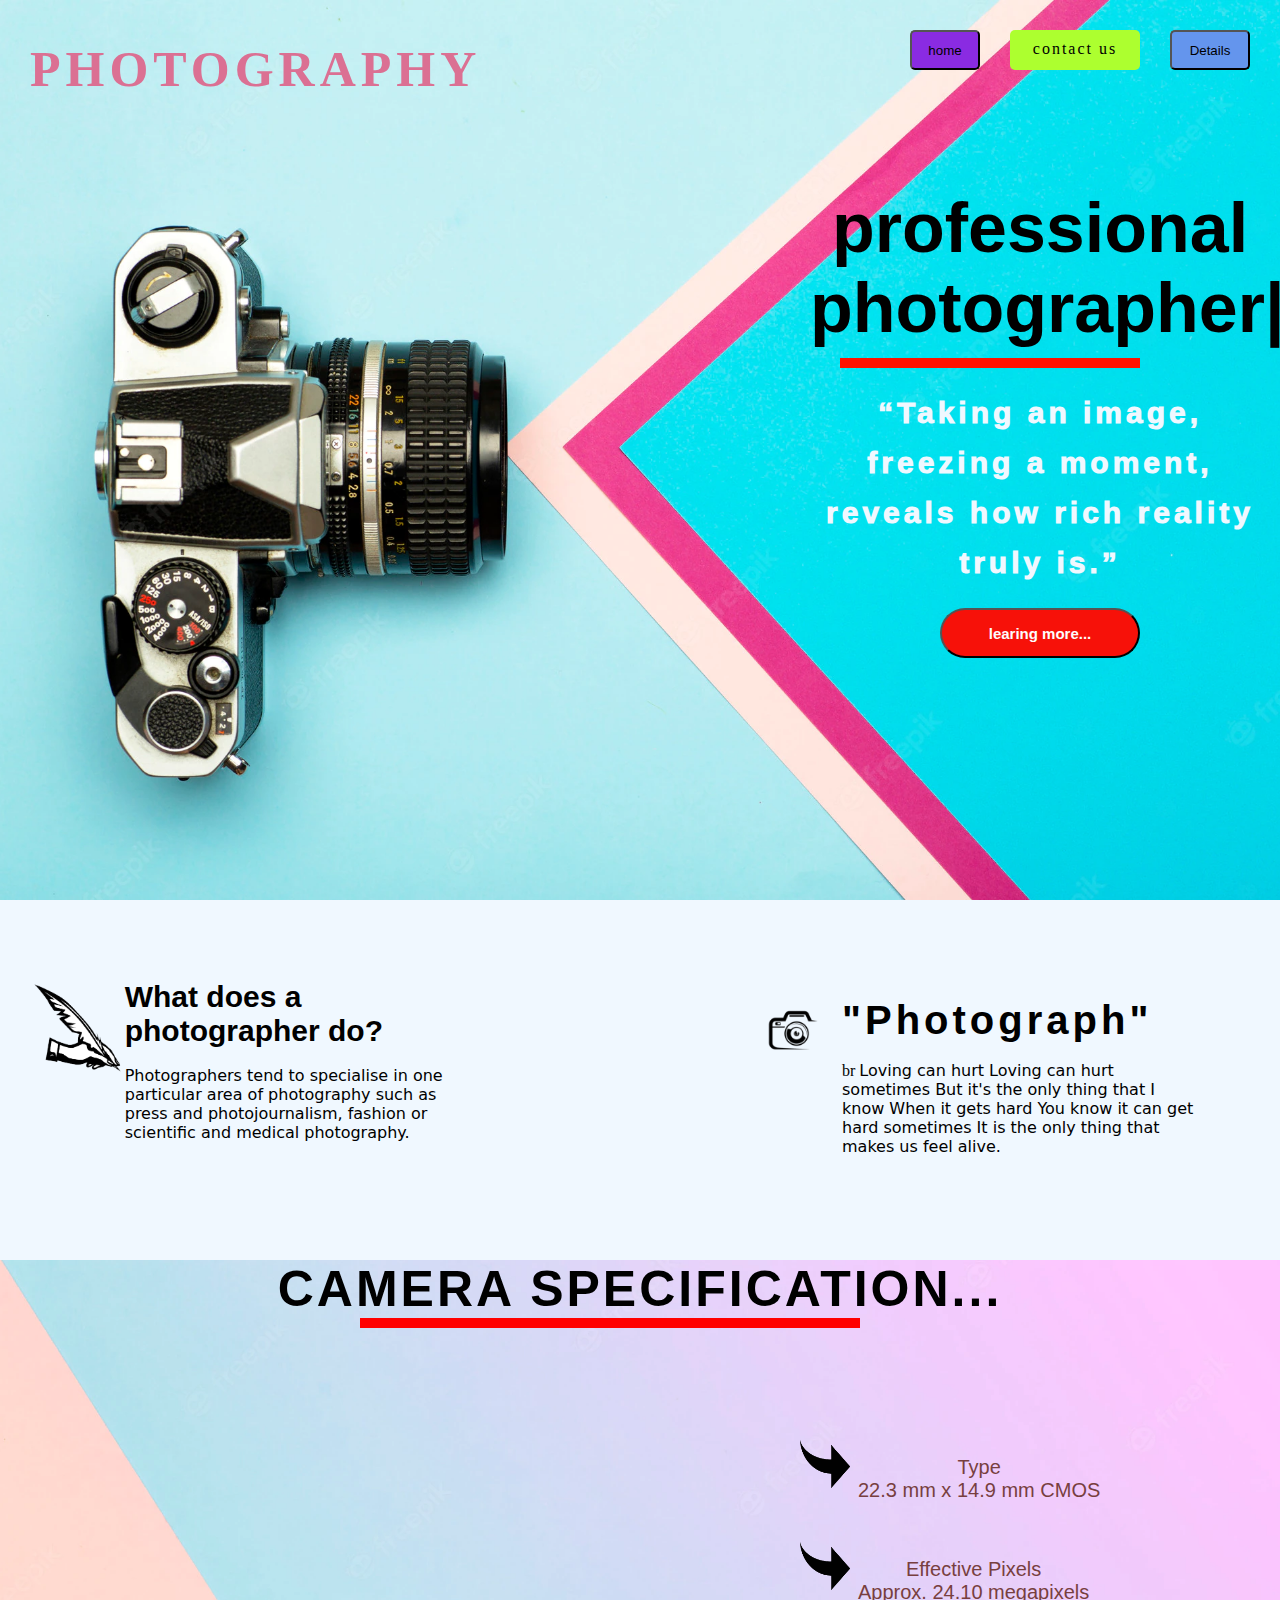
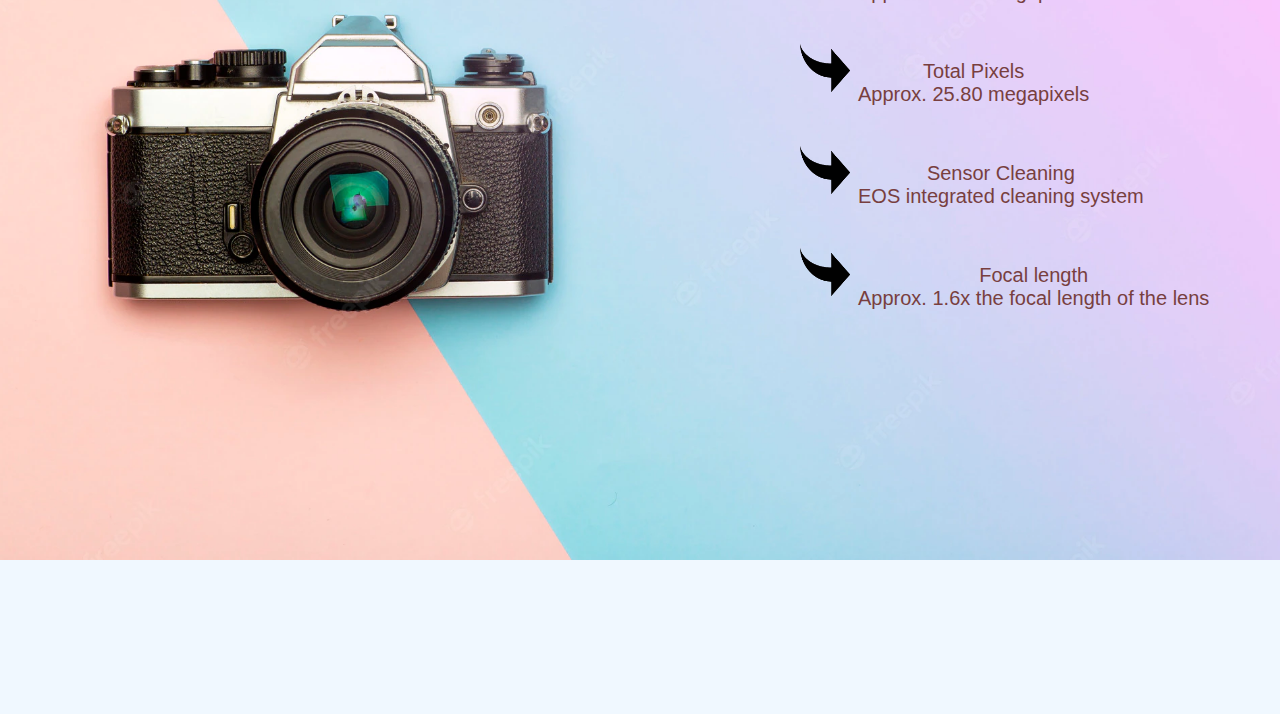
<file: demo.html>
<!DOCTYPE html>
<html lang="en">
<head>
    <meta charset="UTF-8">
    <meta http-equiv="X-UA-Compatible" content="IE=edge">
    <meta name="viewport" content="width=device-width, initial-scale=1.0">
    <title>Document</title>
    <link rel="stylesheet" href="demo.css">
</head>
<body>
    <div id="siva">
        <div class="a">
            <h1>PHOTOGRAPHY</h1>
            <nav>
                <button class="king">home</button>
                <li class="queen">contact us</li>
                <button class="don">Details</button>
            </nav>
            </div>
        <div class="letter">
            <h2><b>professional photographer|...</h2>
                <div></div>
            <p>“Taking an image, freezing a moment, <br>reveals how rich reality truly is.”</b></p>
            <button href="">learing more...</more></button>
        </div>
    </div>
    <header>
        <div class="mt">
            <img src="img/Picsart_22-10-10_13-09-02-061.png" width="100px" height="100px">
            <p><b class="bold">What does a <br> photographer do?</b><br><br>
                <span class="style">
                Photographers tend to specialise in one particular area of photography such as press and photojournalism, fashion or scientific and medical photography. </span></p>

        </div>
        <div class="duke">
            <img src="img/Picsart_22-10-10_13-10-31-755.png" width="100px" height="100px">
            <p><br>
                <b class="bolds">"Photograph"</b><br><br>br
                <span class="style">
                Loving can hurt
                Loving can hurt sometimes
                But it's the only thing that I know
                When it gets hard
                You know it can get hard sometimes
                It is the only thing that makes us feel alive.</span>
            </p>

        </div>
    </div>
    </header>
    <div class="first">
        <h1>CAMERA SPECIFICATION...</h1>
        <div class="linestyle"></div>
        <div class="para">
        <div class="front">
            <img src="img/Picsart_22-10-10_22-39-17-767.png" width="50" height="50"><br>
            <p>Type <br>
                22.3 mm x 14.9 mm CMOS</p>
        </div>
        <div class="front">
            <img src="img/Picsart_22-10-10_22-39-17-767.png" width="50" height="50">
            <p>Effective Pixels <br>
                Approx. 24.10 megapixels</p>
        </div>
        <div class="front">
            <img src="img/Picsart_22-10-10_22-39-17-767.png" width="50" height="50">
            <p>Total Pixels <br>
                Approx. 25.80 megapixels</p>
        </div>
        <div class="front">
            <img src="img/Picsart_22-10-10_22-39-17-767.png" width="50" height="50">
            <p>Sensor Cleaning <br>
                EOS integrated cleaning system</p>
        </div>
        <div class="front">
            <img src="img/Picsart_22-10-10_22-39-17-767.png" width="50" height="50">
            <p>Focal length <br>
                Approx. 1.6x the focal length of the lens</p>
        </div>
        </div>
        </div>
    </div>
    <canvas></canvas>
    
</body>
</html>
</file>
<file: demo.css>
*{
    margin: 0;
    padding: 0;
    box-sizing: border-box;
}
body{
    background-color: aliceblue;
}
#siva {
    width: 100vw;
    height: 100vh;
    background-image: url(img/photo-camera-creative-concept-background-vintage-retro-photo-camera-colored-background-travel-vacation-photography-concept_90380-1014.webp);
    
    background-size: cover;
    background-position: center;
    
}
.king {
    width: 70px;
    height: 40px;
    padding: 10px;
    text-align: center;
    background-color: blueviolet;
    border-radius: 5px;
    margin-right: 30px;
}
.queen {
    width: 130px;
    height: 40px;
    padding: 10px;
    background-color: greenyellow;
    border-radius: 5px;
    margin-right: 30px;
}
.don {
    width: 80px;
    height: 40px;
    padding: 10px;
    background-color: cornflowerblue;
    border-radius: 5px;
}
.a{
    text-align: center;
    display: flex;
    justify-content: space-between; 
    
}
.a h1 {
    padding: 20px;
    color: palevioletred;
    font-family: Georgia, 'Times New Roman', Times, serif;
    font-size: 50px;
    margin-left: 10px;
    margin-top: 20px;
    letter-spacing: 5px;
}

.a nav {
    display: flex;
    letter-spacing: 2px;
    padding: 30px;
    list-style: none;
}
nav li {
    padding: 50pxpx;
 }
.letter {
    
    width: auto;
    height: auto;
    text-align: center;
    margin-top: 60px;
    margin-left: 800px;  
}
.letter h2 {
    padding: 10px;
    font-size: 70px;
    font-family: Verdana, Geneva, Tahoma, sans-serif;

}
.letter p {
    color: aliceblue;
    padding: 20px;
    font-size: 30px;
    font-weight: 1000;
    font-family: 'Gill Sans', 'Gill Sans MT', Calibri, 'Trebuchet MS', sans-serif;
    line-height: 50px;
    letter-spacing: 4px;
}
.letter button {
    font-weight: 800;
    font-size: 15px;
    width: 200px;
    height: 50px;
    background-color: rgba(252, 12, 4, 0.979);
    border-radius: 30px;
    color: rgb(254, 252, 252);
}
.letter div {
    width: 300px;
    height: 10px;
    background-color: rgb(255, 17, 0);
    margin-left: 40px;
}

header {
    width: 100vw;
    height: 40vh;
    display: flex;
}
.mt {
    display: flex;
    padding: 30px;
    width: 40vw;
    height: 40vh;
    margin-top: 50px;

}
.bold {
    font-size: 30px;
    font-weight: 900;
    font-family: Impact, Haettenschweiler, 'Arial Narrow Bold', sans-serif;
}
.bolds {
    font-family: Impact, Haettenschweiler, 'Arial Narrow Bold', sans-serif;
    font-size: 40px;
    letter-spacing: 4px;
}
.duke {
    display: flex;
    padding: 30px;
    width: 40vw;
    height: 40vh;
    margin-left: 200px;
    margin-top: 50px;
}
.style {
    font-family: system-ui, -apple-system, BlinkMacSystemFont, 'Segoe UI', Roboto, Oxygen, Ubuntu, Cantarell, 'Open Sans', 'Helvetica Neue', sans-serif;
}
.first {
    width: 100vw;
    height: 100vh;
    background-image: url(img/photo-camera-creative-concept-background-vintage-retro-photo-camera-colored-background-travel-vacation-photography-concept_90380-1011.webp);
    background-position: center;
    background-repeat: no-repeat;
    background-size: cover;
    text-align: center;
}
.front {
    display: flex;
    margin-left: 50%;
    margin-top: 10px;
    padding: 10px;
}
.front p{
    display: flex;
    color: rgb(120, 63, 63);
    font-size: 20px;
    padding: 8px;
    margin-top: 10px;
    font-family: Verdana, Geneva, Tahoma, sans-serif;
}
.linestyle {
    margin-left: 360px;
    width: 500px;
    height: 10px;
    background-color: red;
}
.first h1{
    font-size: 50px;
    letter-spacing: 3px;
    font-family: Verdana, Geneva, Tahoma, sans-serif;
}
.para {
    margin-top: 100px;
    margin-left: 300px;
    
}
</file>
